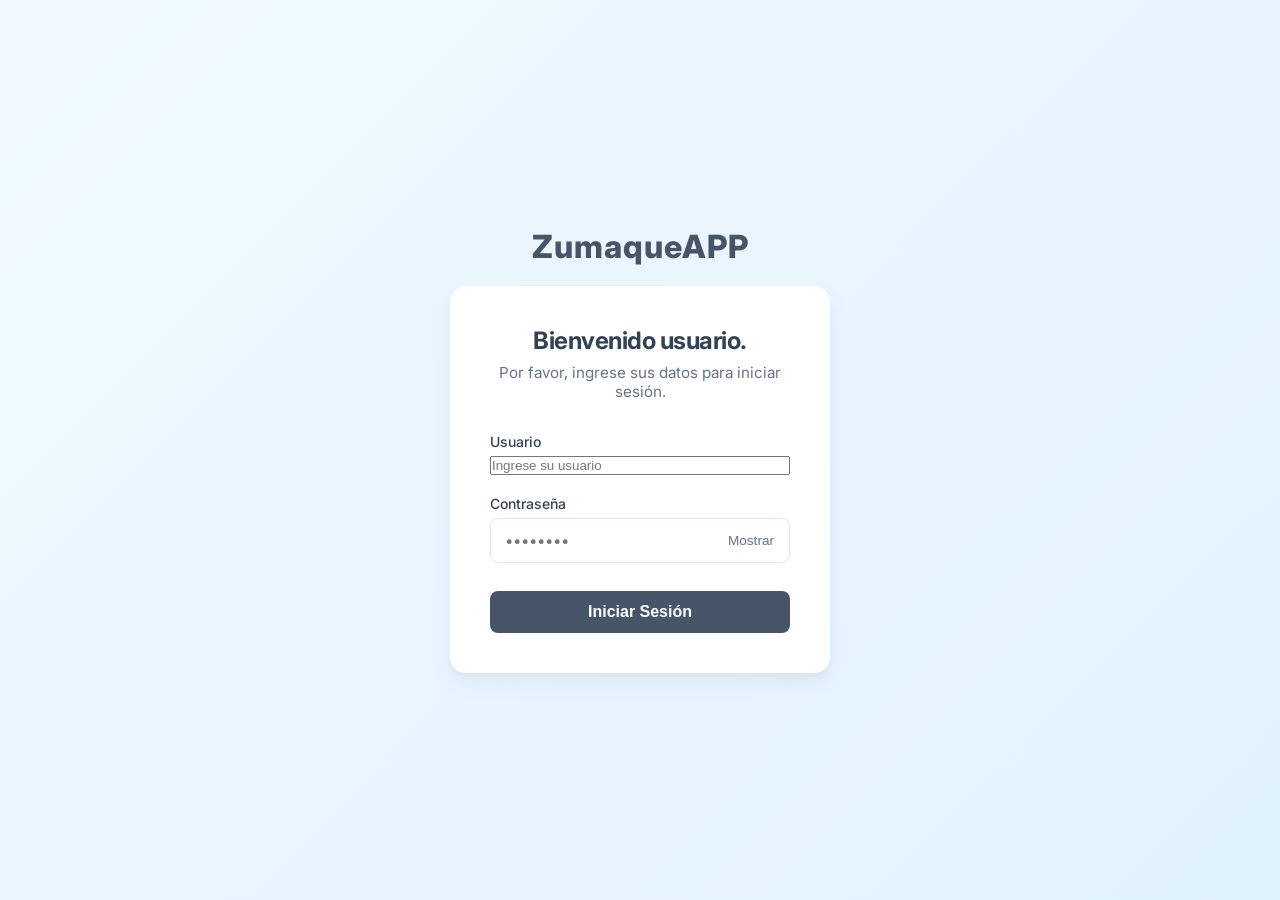
<file: Zumaque_project/static/login.html>
<!DOCTYPE html>
<html lang="es">
<head>
    <meta charset="UTF-8">
    <meta name="viewport" content="width=device-width, initial-scale=1.0">
    <title>Inicio de Sesión</title>
    <link rel="preconnect" href="https://fonts.googleapis.com">
    <link rel="preconnect" href="https://fonts.gstatic.com" crossorigin>
    <link href="https://fonts.googleapis.com/css2?family=Inter:wght@400;500;600;700&display=swap" rel="stylesheet">
    <!-- Usamos url_for para cargar el CSS desde la carpeta static -->
   <style>
   :root {
    --primary-color: #475569; 
    --primary-hover: #334155;
    --accent-color: #0ea5e9; 
    --accent-glow: rgba(14, 165, 233, 0.2);
    --bg-color: #f0f9ff;
    --card-bg: #ffffff;
    --text-main: #334155;
    --text-muted: #64748b;
    --border-color: #e2e8f0;
}

* {
    box-sizing: border-box;
    margin: 0;
    padding: 0;
}

body {
    font-family: 'Inter', sans-serif;
    background: linear-gradient(135deg, #f0f9ff 0%, #e0f2fe 100%);
    color: var(--text-main);
    display: flex;
    justify-content: center;
    align-items: center;
    min-height: 100vh;
}

/* --- Card Layout --- */
.login-container {
    width: 100%;
    max-width: 420px;
    padding: 20px;
}

.login-app-title {
    text-align: center;
    color: var(--primary-color);
    font-weight: 800;
    font-size: 2rem;
    margin-bottom: 20px;
    letter-spacing: 1px;
}

.login-card {
    background-color: var(--card-bg);
    border-radius: 16px;
    box-shadow: 0 10px 25px rgba(0, 0, 0, 0.05), 0 4px 6px rgba(0, 0, 0, 0.02);
    padding: 40px;
}

.login-header {
    text-align: center;
    margin-bottom: 32px;
}

.login-header h2 {
    font-size: 1.5rem;
    font-weight: 700;
    margin-bottom: 8px;
    letter-spacing: -0.02em;
}

.login-header p {
    color: var(--text-muted);
    font-size: 0.95rem;
}

/* --- Form Elements --- */
.login-form {
    display: flex;
    flex-direction: column;
    gap: 20px;
}

.input-group {
    display: flex;
    flex-direction: column;
    gap: 6px;
}

.input-group label {
    font-size: 0.875rem;
    font-weight: 500;
    color: var(--text-main);
}

.input-group input[type="email"],
.input-group input[type="password"] {
    width: 100%;
    padding: 12px 14px;
    border: 1px solid var(--border-color);
    border-radius: 8px;
    font-size: 0.95rem;
    font-family: inherit;
    transition: all 0.2s ease;
    outline: none;
}

/* Smooth Focus Rings */
.input-group input:focus {
    border-color: var(--accent-color);
    box-shadow: 0 0 0 4px var(--accent-glow);
}

/* Password Input Wrapper */
.password-wrapper {
    position: relative;
    display: flex;
    align-items: center;
}

.password-wrapper input {
    padding-right: 60px; /* Make room for the Show/Hide button */
}

.toggle-password {
    position: absolute;
    right: 12px;
    background: none;
    border: none;
    color: var(--text-muted);
    font-size: 0.85rem;
    font-weight: 500;
    cursor: pointer;
    padding: 4px;
}

.toggle-password:hover {
    color: var(--text-main);
}

/* --- Form Actions (Remember me & Forgot Password) --- */
.form-actions {
    display: flex;
    justify-content: space-between;
    align-items: center;
    font-size: 0.875rem;
}

.remember-me {
    display: flex;
    align-items: center;
    gap: 8px;
}

.remember-me input[type="checkbox"] {
    accent-color: var(--primary-color);
    width: 16px;
    height: 16px;
    cursor: pointer;
}

.remember-me label {
    color: var(--text-muted);
    cursor: pointer;
}

.forgot-password {
    color: var(--accent-color);
    text-decoration: none;
    font-weight: 500;
}

.forgot-password:hover {
    text-decoration: underline;
}

/* --- Submit Button --- */
.submit-btn {
    background-color: var(--primary-color);
    color: white;
    border: none;
    border-radius: 8px;
    padding: 12px;
    font-size: 1rem;
    font-weight: 600;
    cursor: pointer;
    transition: background-color 0.2s ease, transform 0.1s ease;
    margin-top: 8px;
}

.submit-btn:hover {
    background-color: var(--primary-hover);
}

.submit-btn:active {
    transform: scale(0.98);
}

/* --- Footer --- */
.login-footer {
    text-align: center;
    margin-top: 24px;
    font-size: 0.9rem;
    color: var(--text-muted);
}

.login-footer a {
    color: var(--primary-color);
    font-weight: 600;
    text-decoration: none;
}

.login-footer a:hover {
    text-decoration: underline;
}

</style>
</head>
<body>
    <div class="login-container">
        <div class="login-app-title">ZumaqueAPP</div>
        <div class="login-card">
            <div class="login-header">
                <h2>Bienvenido usuario.</h2>
                <p>Por favor, ingrese sus datos para iniciar sesión.</p>
            </div>

            <!-- Cambiamos el method a POST y el id para que coincida con Flask -->
            <form id="loginForm" class="login-form" method="POST">
                <div class="input-group">
                    <label for="username">Usuario</label>
                    <input type="text" id="username" name="username" placeholder="Ingrese su usuario" required autocomplete="username">
                </div>

                <div class="input-group">
                    <label for="password">Contraseña</label>
                    <div class="password-wrapper">
                        <input type="password" id="password" name="password" placeholder="••••••••" required autocomplete="current-password">
                        <button type="button" id="togglePassword" class="toggle-password" aria-label="Toggle password visibility">
                            Mostrar
                        </button>
                    </div>
                </div>

                <button type="submit" class="submit-btn">Iniciar Sesión</button>
            </form>
        </div>
    </div>
    <script>
        const togglePassword = document.getElementById('togglePassword');
        const passwordInput = document.getElementById('password');

        togglePassword.addEventListener('click', function() {
            const type = passwordInput.getAttribute('type') === 'password' ? 'text' : 'password';
            passwordInput.setAttribute('type', type);
            this.textContent = type === 'password' ? 'Mostrar' : 'Ocultar';
        });
    </script>
</body>
</html>
</file>
